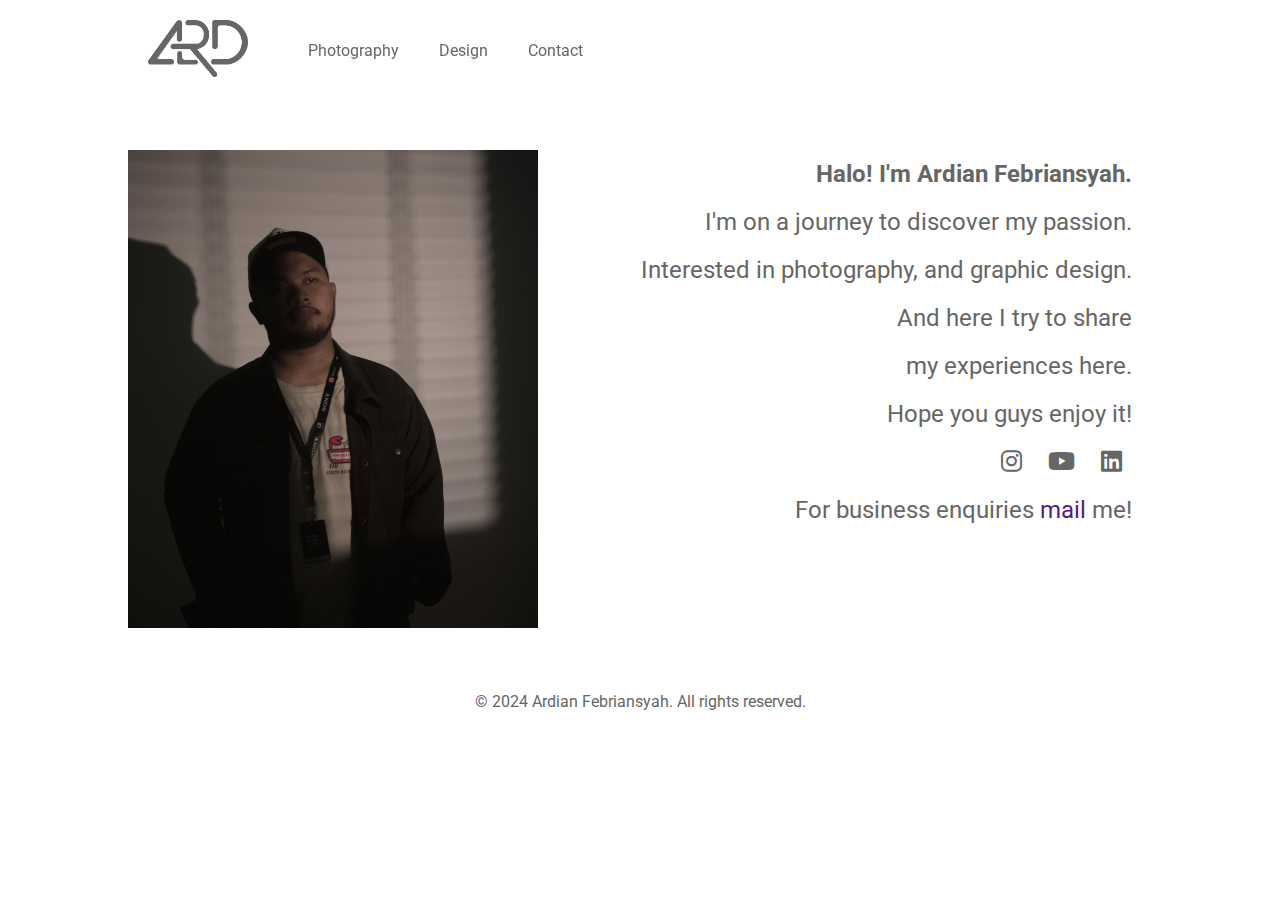
<file: index.html>
<!DOCTYPE html>
<html lang="en">
<head>
    <meta charset="UTF-8">
    <meta name="viewport" content="width=device-width, initial-scale=1.0">
    <meta http-equiv="X-UA-Compatible" content="ie=edge">
    <title>Febriansyah Ardian</title>
    <link rel="stylesheet" href="style.css">
    <link rel="preconnect" href="https://fonts.googleapis.com">
    <link rel="preconnect" href="https://fonts.gstatic.com" crossorigin>
    <link href="https://fonts.googleapis.com/css2?family=Roboto:ital,wght@0,100;0,300;0,400;0,500;0,700;0,900;1,100;1,300;1,400;1,500;1,700;1,900&display=swap" rel="stylesheet">
    <link rel="stylesheet" href="https://cdnjs.cloudflare.com/ajax/libs/font-awesome/6.0.0-beta3/css/all.min.css"> <!-- buat logo sosmed -->


</head>


<body>
    <!-- Header -->
    <header>
        <div class="container">
                
            <nav>
                <ul>
                    <li><a href=""><img src="img/ardy.png" class="ard"></a></li>
                    <li><a href="photography.html">Photography</a></li>
                    <li><a href="#">Design</a></li>
                    <li><a href="#">Contact</a></li>
                </ul>
            </nav>
        </div>
    </header>

    <!-- Hero Section -->
    <section class="hero">
        <div class="container">
            <div class="hero-content">
                <img src="img/image.jpg" class="">
                
            </div>

            <!-- Hi Form -->
            <div class="form-container">
                
                <p><b>Halo! I'm Ardian Febriansyah.</b></p>
                    <p>I'm on a journey to discover my passion.</p>
                    <p>Interested in photography, and graphic design.</p>
                    <p>And here I try to share</p>
                    <p>my experiences here.</p>
                    <p>Hope you guys enjoy it!</p>
                    <p>
                        <a href="https://www.instagram.com" class="instagram" target="_blank">
                            <i class="fab fa-instagram"></i>
                        </a>
                        <a href="https://www.youtube.com" class="youtube" target="_blank">
                            <i class="fab fa-youtube"></i>
                        </a>
                        <a href="https://www.linkedin.com" class="linkedin" target="_blank">
                            <i class="fab fa-linkedin"></i>
                        </a>
                    </p>

                    <p>For business enquiries <a href="">mail</a> me!</p>
            </div>
        </div>
    </section>

    <footer>
            &copy; 2024 Ardian Febriansyah. All rights reserved.
    </footer>

<script src="script.js"></script>
</body>
</html>
</file>
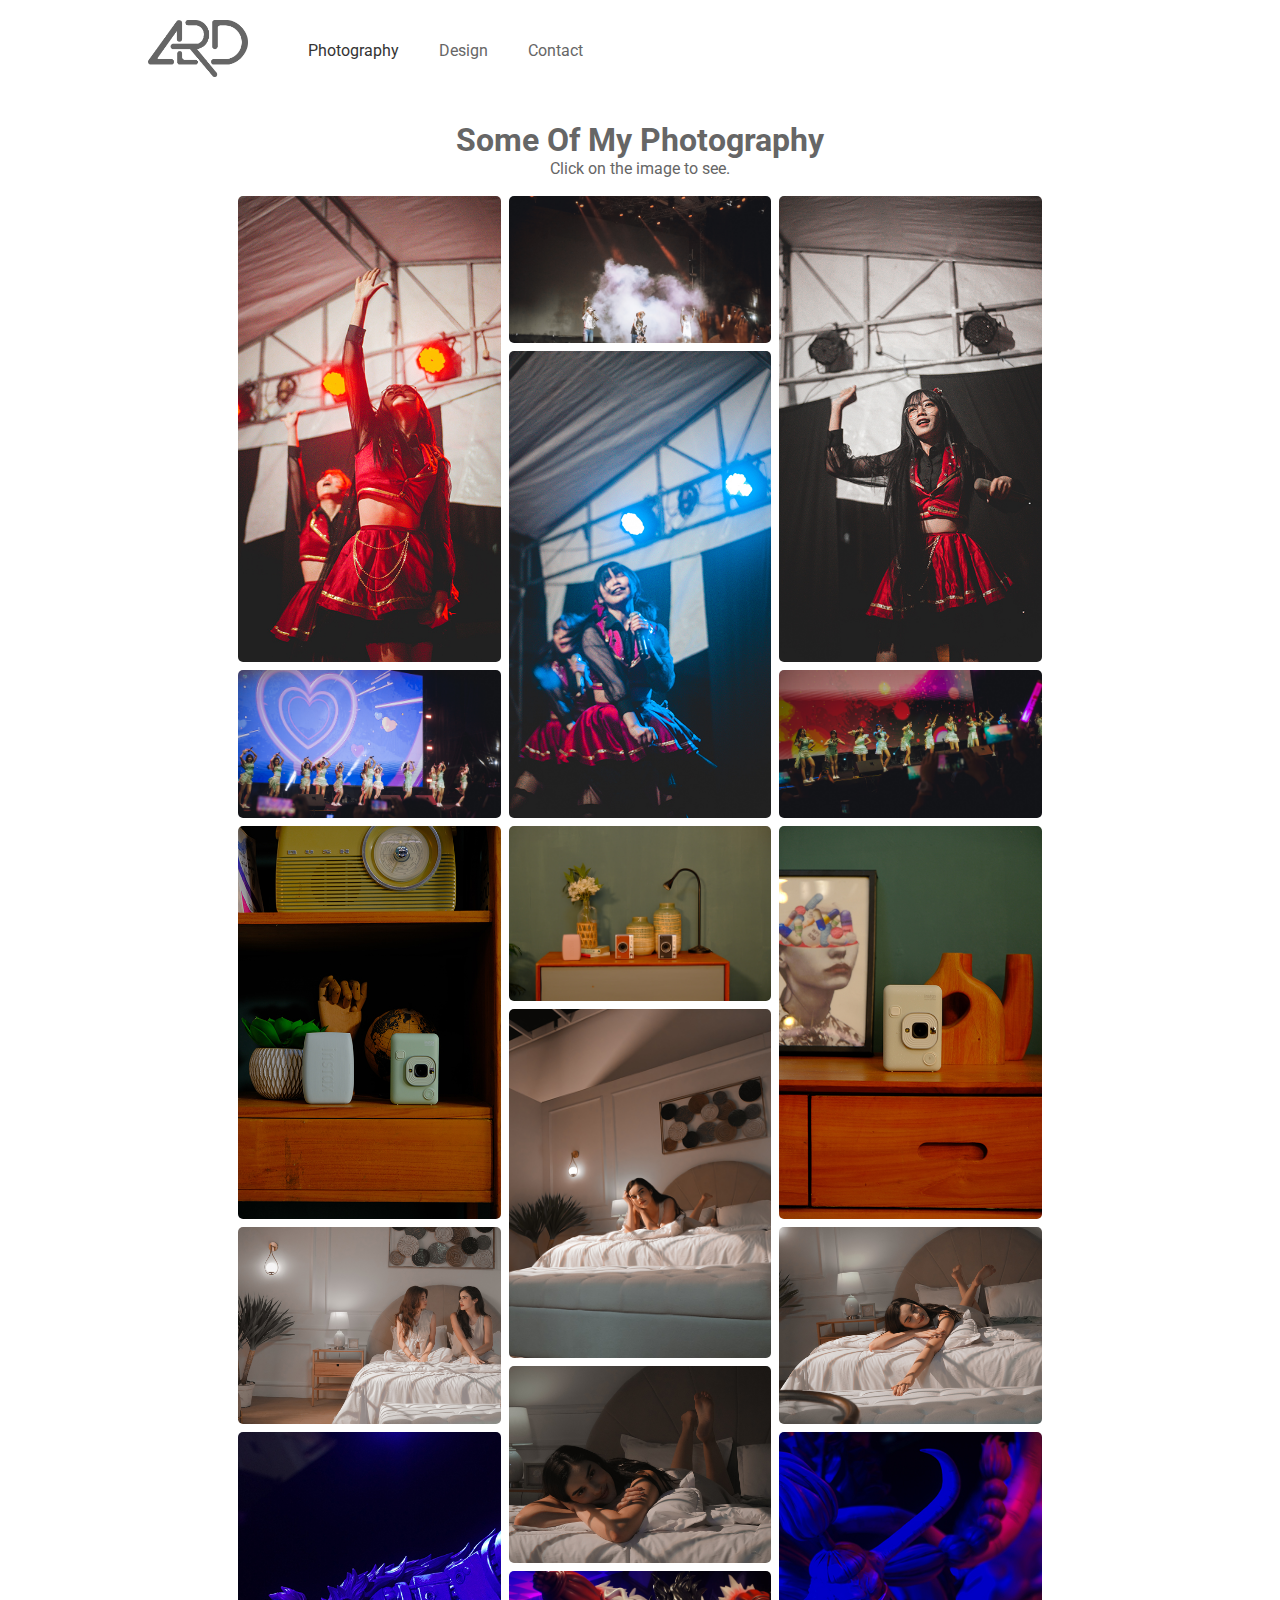
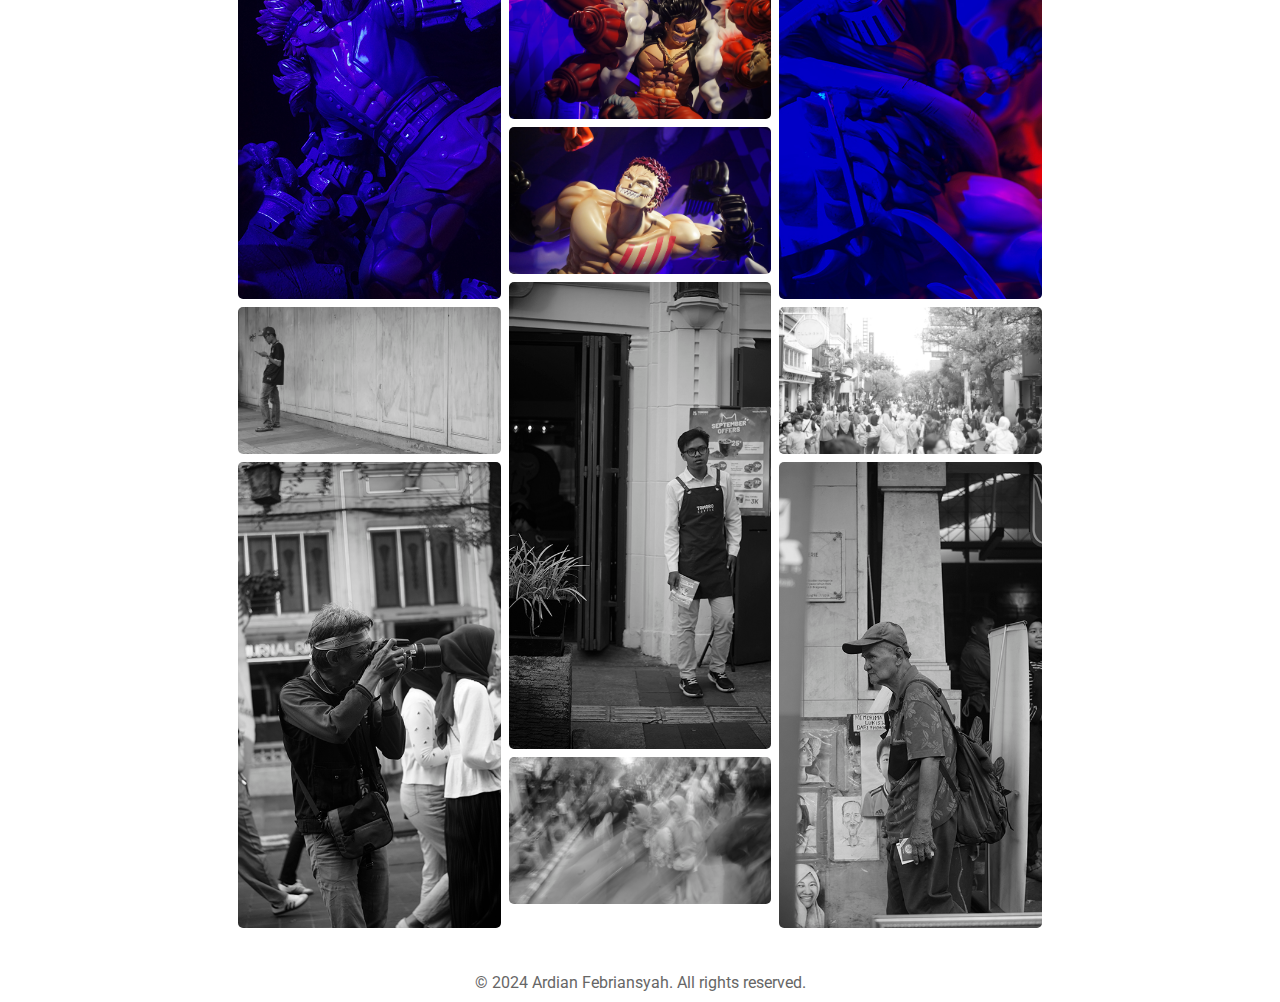
<file: photography.html>
<!DOCTYPE html>
<html lang="en">
<head>
    <meta charset="UTF-8">
    <meta name="viewport" content="width=device-width, initial-scale=1.0">
    <meta http-equiv="X-UA-Compatible" content="ie=edge">
    <title>Photography</title>
    <link rel="stylesheet" href="styleph.css">
    <link rel="preconnect" href="https://fonts.googleapis.com">
    <link rel="preconnect" href="https://fonts.gstatic.com" crossorigin>
    <link href="https://fonts.googleapis.com/css2?family=Roboto:ital,wght@0,100;0,300;0,400;0,500;0,700;0,900;1,100;1,300;1,400;1,500;1,700;1,900&display=swap" rel="stylesheet">
    <link rel="stylesheet" href="https://cdnjs.cloudflare.com/ajax/libs/font-awesome/6.0.0-beta3/css/all.min.css"> <!-- buat logo sosmed -->


</head>


<body>
    <!-- Header -->
    <header>
        <div class="container">
                
            <nav>
                <ul>
                    <li><a href="index.html"><img src="img/ardy.png" class="ard"></a></li>
                    <li><a href="photography.html" class="active">Photography</a></li>
                    <li><a href="#">Design</a></li>
                    <li><a href="#">Contact</a></li>
                </ul>
            </nav>
        </div>
    </header>

    <!-- Hero Section -->
    <section class="hero">
        <div class="container">
            <div class="hero-content">
                <div class="header" id="myHeader">
                  <h1>Some Of My Photography </h1>
                  <p>Click on the image to see.</p>
                 
                </div>

                <!-- Photo Grid -->
                <div class="row"> 
                  <div class="column">
                    <img class="myImages" id="myImg" src="img/1.jpg" style="width:100%">
                    <img class="myImages" id="myImg" src="img/29.jpg" style="width:100%">
                    <img class="myImages" id="myImg" src="img/4.jpg" style="width:100%">
                    <img class="myImages" id="myImg" src="img/22.jpg" style="width:100%">
                    <img class="myImages" id="myImg" src="img/16.jpg" style="width:100%">
                    <img class="myImages" id="myImg" src="img/106.jpg" style="width:100%">
                    <img class="myImages" id="myImg" src="img/28.jpg" style="width:100%">
                  </div>
                  <div class="column">
                    <img class="myImages" id="myImg" src="img/8.jpg" style="width:100%">
                    <img class="myImages" id="myImg" src="img/3.jpg" style="width:100%">
                    <img class="myImages" id="myImg" src="img/2.jpg" style="width:100%">
                    <img class="myImages" id="myImg" src="img/23.jpg" style="width:100%">
                    <img class="myImages" id="myImg" src="img/98.jpg" style="width:100%">
                    <img class="myImages" id="myImg" src="img/11.jpg" style="width:100%">
                    <img class="myImages" id="myImg" src="img/12.jpg" style="width:100%">
                    <img class="myImages" id="myImg" src="img/164.jpg" style="width:100%">
                    <img class="myImages" id="myImg" src="img/118.jpg" style="width:100%">
                  </div>  
                  <div class="column">
                    <img class="myImages" id="myImg" src="img/7.jpg" style="width:100%">
                    <img class="myImages" id="myImg" src="img/10.jpg" style="width:100%">
                    <img class="myImages" id="myImg" src="img/9.jpg" style="width:100%">
                    <img class="myImages" id="myImg" src="img/24.jpg" style="width:100%">
                    <img class="myImages" id="myImg" src="img/15.jpg" style="width:100%">
                    <img class="myImages" id="myImg" src="img/77.jpg" style="width:100%">
                    <img class="myImages" id="myImg" src="img/25.jpg" style="width:100%">
                  </div>
                  
                </div>

                

            </div>
        </div>

        <div id="myModal" class="modal">
                  <span class="close">&times;</span>
                  <img class="modal-content" id="img01">
        </div>

    </section>
    
    <footer>
            &copy; 2024 Ardian Febriansyah. All rights reserved.
    </footer>
<script type="text/javascript">

// Get the modal// create references to the modal...
var modal = document.getElementById('myModal');
// to all images -- note I'm using a class!
var images = document.getElementsByClassName('myImages');
// the image in the modal
var modalImg = document.getElementById("img01");

// Go through all of the images with our custom class
for (var i = 0; i < images.length; i++) {
  var img = images[i];
  // and attach our click listener for this image.
  img.onclick = function(evt) {
    modal.style.display = "block";
    modalImg.src = this.src;
    captionText.innerHTML = this.alt;
  }
}

var span = document.getElementsByClassName("close")[0];

span.onclick = function() {
  modal.style.display = "none";
}
</script>

</body>
</html>
</file>
<file: style.css>
/* Reset dasar untuk elemen */
* {
    margin: 0;
    padding: 0;
    box-sizing: border-box;
}

/*roboto*/
    .roboto-thin {
  font-family: "Roboto", sans-serif;
  font-weight: 100;
  font-style: normal;
    }

    .roboto-light {
      font-family: "Roboto", sans-serif;
      font-weight: 300;
      font-style: normal;
    }

    .roboto-regular {
      font-family: "Roboto", sans-serif;
      font-weight: 400;
      font-style: normal;
    }

    .roboto-medium {
      font-family: "Roboto", sans-serif;
      font-weight: 500;
      font-style: normal;
    }

    .roboto-bold {
      font-family: "Roboto", sans-serif;
      font-weight: 700;
      font-style: normal;
    }

    .roboto-black {
      font-family: "Roboto", sans-serif;
      font-weight: 900;
      font-style: normal;
    }

    .roboto-thin-italic {
      font-family: "Roboto", sans-serif;
      font-weight: 100;
      font-style: italic;
    }

    .roboto-light-italic {
      font-family: "Roboto", sans-serif;
      font-weight: 300;
      font-style: italic;
    }

    .roboto-regular-italic {
      font-family: "Roboto", sans-serif;
      font-weight: 400;
      font-style: italic;
    }

    .roboto-medium-italic {
      font-family: "Roboto", sans-serif;
      font-weight: 500;
      font-style: italic;
    }

    .roboto-bold-italic {
      font-family: "Roboto", sans-serif;
      font-weight: 700;
      font-style: italic;
    }

    .roboto-black-italic {
      font-family: "Roboto", sans-serif;
      font-weight: 900;
      font-style: italic;
    }


body {
    font-family: 'roboto';
    background-color: #ffffff;
    color: #666;
    animation-name: fade;
    animation-duration: 2s; 
    animation-fill-mode: forwards;
}

.container {
    width: 80%;
    margin: 0 auto;
    display: flex; /* Menyusun elemen-elemen di dalam container secara horizontal */
    justify-content: space-between;
}
a  {
    text-decoration: none;
}

header {
    display: flex;
    justify-content: space-between;
    padding: 20px 0;
    transition: background-color 0.3s ease, box-shadow 0.3s ease;
    position: fixed; /* Menjadikan header fixed saat scroll */
    top: 0;
    left: 0;
    width: 100%;
    z-index: 1000;
    align-items: center;

}
header.sticky{
    background-color: white;
    box-shadow: 0px 4px 10px rgba(0, 0, 0, 0.1); /* Tambah bayangan */
}

.ard {
    width:100px;
    margin-right: 20px;
}
nav ul {
    list-style: none;
    display: flex;
    gap: 40px;
    padding: 0 20px;
    align-items: center;
}

nav ul li a {
    text-decoration: none;
    color: #666;
    font-size: 16px;
    transition: color 0.3s;
}

nav ul li a:hover {
    color: #333;
}

.hero {
    display: flex;
    justify-content: space-between;
    align-items: center;
    padding: 50px 0;
    margin-top: 100px; /*Biar ga ketutup header*/
}

.hero-content {
    max-width:40%;
}

.hero-content img {
    max-width:100%;

}
.form-container {
    background-color: #fff;
    padding: 0px 10px;
    border-radius: 10px;
}

.form-container p {
    display: block;
    color: #666;
    width: 100%;
    padding: 10px;
    font-size: 24px;
    text-align: right;
}
 .instagram,.youtube,.linkedin {
    color: #666;
    padding: 0 10px;
    background-color: #ffffff; /* Warna latar belakang Instagram */
    transition: color 0.3s ease;
}

.linkedin:hover{
    color: #168fba;
}
.youtube:hover{
    color: #ff0000;
}
.instagram:hover{
    color: #fa8072;
}


/*Transition*/
    
        @-webkit-keyframes fade {
          0%   { opacity: 0; }
          100% { opacity: 1; }
        }
        @-moz-keyframes fade {
          0%   { opacity: 0; }
          100% { opacity: 1; }
        }
        @-o-keyframes fade {
          0%   { opacity: 0; }
          100% { opacity: 1; }
        }
        @keyframes fade {
          0%   { opacity: 0; }
          100% { opacity: 1; }
        }



footer {
    background-color: white;
    text-align: center; /* Mengatur teks agar berada di tengah */
    padding: 10px; /* Padding di dalam footer */         
    position: relative; /* Mengatur posisi */
    bottom: 0; /* Mengatur agar footer berada di bagian bawah */
    width: 100%; /* Lebar footer 100% */
}


@media (max-width: 768px) {
  .container {
      flex-direction: column;
      width: 90%;
      padding: 0 10px;
  }

  nav ul {
      flex-direction: row;
      gap: 2px;
      justify-content: center;
  }

  nav ul li a {
      font-size: 14px;
      padding: 5px 5px;
  }

  .hero {
      flex-direction: column;
      padding: 30px 0;
      margin-top: 80px;
  }

  .hero-content {
      max-width: 100%;
      text-align: center;
      margin-bottom: 30px;
  }

  .form-container {
      padding: 20px 15px;
      text-align: center;
      margin-bottom: 40px;
  }

  .form-container p {
      font-size: 18px;
      text-align: center;
  }

  .ard {
      width: 80px;
      margin-bottom: 10px;
  }

  footer {
      font-size: 14px;
      padding: 15px 10px;
  }
}
</file>
<file: styleph.css>
/* Reset dasar untuk elemen */
* {
    margin: 0;
    padding: 0;
    box-sizing: border-box;
}

/*roboto*/
    .roboto-thin {
  font-family: "Roboto", sans-serif;
  font-weight: 100;
  font-style: normal;
    }

    .roboto-light {
      font-family: "Roboto", sans-serif;
      font-weight: 300;
      font-style: normal;
    }

    .roboto-regular {
      font-family: "Roboto", sans-serif;
      font-weight: 400;
      font-style: normal;
    }

    .roboto-medium {
      font-family: "Roboto", sans-serif;
      font-weight: 500;
      font-style: normal;
    }

    .roboto-bold {
      font-family: "Roboto", sans-serif;
      font-weight: 700;
      font-style: normal;
    }

    .roboto-black {
      font-family: "Roboto", sans-serif;
      font-weight: 900;
      font-style: normal;
    }

    .roboto-thin-italic {
      font-family: "Roboto", sans-serif;
      font-weight: 100;
      font-style: italic;
    }

    .roboto-light-italic {
      font-family: "Roboto", sans-serif;
      font-weight: 300;
      font-style: italic;
    }

    .roboto-regular-italic {
      font-family: "Roboto", sans-serif;
      font-weight: 400;
      font-style: italic;
    }

    .roboto-medium-italic {
      font-family: "Roboto", sans-serif;
      font-weight: 500;
      font-style: italic;
    }

    .roboto-bold-italic {
      font-family: "Roboto", sans-serif;
      font-weight: 700;
      font-style: italic;
    }

    .roboto-black-italic {
      font-family: "Roboto", sans-serif;
      font-weight: 900;
      font-style: italic;
    }


body {
    font-family: 'roboto';
    background-color: #ffffff;
    color: #666;
    animation-name: fade;
    animation-duration: 3s; 
    animation-fill-mode: forwards;

}

.container {
    width: 80%;
    margin: 0 auto;
    display: flex; /* Menyusun elemen-elemen di dalam container secara horizontal */
    justify-content: space-between;
}
a  {
    text-decoration: none;
}

header {
    display: flex;
    justify-content: space-between;
    padding: 20px 0;
    transition: background-color 0.3s ease, box-shadow 0.3s ease;
    top: 0;
    left: 0;
    width: 100%;
    align-items: center;
}
header.sticky{
    background-color: white;
    box-shadow: 0px 4px 10px rgba(0, 0, 0, 0.1); /* Tambah bayangan */
}

.ard {
    width:100px;
    margin-right: 20px;
}
nav ul {
    list-style: none;
    display: flex;
    gap: 40px;
    padding: 0 20px;
    align-items: center;
}

nav ul li a {
    text-decoration: none;
    color: #666;
    font-size: 16px;
    transition: color 0.3s;
}
.active{
    color: #333;
}
nav ul li a:hover {
    color: #333;
}
.hero{
    padding: 10px 0 20px 0;
}
.hero-content {  /*kiri*/
    margin: 0 auto;
    max-width:80%;
    padding: 0 0 15px 0;

}
footer {
    background-color: white;
    text-align: center; /* Mengatur teks agar berada di tengah */
    padding: 10px; /* Padding di dalam footer */         
    position: relative; /* Mengatur posisi */
    bottom: 0; /* Mengatur agar footer berada di bagian bawah */
    width: 100%; /* Lebar footer 100% */
}


/*Style Galler y*/
    .header {
      text-align: center;
      padding: 10px;
    }

    .row {
      display: -ms-flexbox; /* IE 10 */
      display: flex;
      -ms-flex-wrap: wrap; /* IE 10 */
      flex-wrap: wrap;
      padding: 0 4px;
    }

    /* Create two equal columns that sits next to each other */
    .column {
      -ms-flex: 30%; /* IE 10 */
      flex: 30%;
      padding: 0 4px;
    }

    .column img {
      margin-top: 8px;
      vertical-align: middle;
      transition: 0.3s;
    }
    .column img:hover{
        animation-name: scale;
         animation-duration: .5s; 
         animation-fill-mode: forwards;
    }
    /* Style the buttons */
    .btn {
      border: none;
      outline: none;
      padding: 10px 16px;
      background-color: #f1f1f1;
      cursor: pointer;
      font-size: 18px;
    }

    .btn:hover {
      background-color: #ddd;
    }

    .btn.active {
      background-color: #666;
      color: white;
    }

/*Modal*/

    #myImg {
      border-radius: 5px;
      cursor: pointer;
      transition: 0.3s;
    }

    #myImg:hover {
      opacity: 0.7;

    }

    .modal {
      display: none;
      /* Hidden by default */
      position: fixed;
      /* Stay in place */
      z-index: 1;
      /* Sit on top */
      padding-top: 20px;
      /* Location of the box */
      left: 0;
      top: 0;
      width: 100%;
      /* Full width */
      height: 100%;
      overflow: auto;
      /* Enable scroll if needed */
      background-color: rgb(0, 0, 0);
      /* Fallback color */
      background-color: rgba(0, 0, 0, 0.9);
      /* Black w/ opacity */
    }

    .modal-content {
      margin: auto;
      display: block;
      max-height: 110%;
      padding: 10px 0;
    }

    #caption {
      margin: auto;
      display: block;
      width: 80%;
      max-width: 700px;
      text-align: center;
      color: #ccc;
      padding: 10px 0;
      height: 150px;
    }

    .modal-content,
    #caption {
      animation-name: zoom;
      animation-duration: 0.6s;
    }

    @keyframes zoom {
      from {
        transform: scale(0)
      }
      to {
        transform: scale(1)
      }
    }

    .close {
    position: absolute;
    top: 15px;
    right: 35px;
    position: fixed;
    color: #f1f1f1;
    font-size: 40px;
    font-weight: bold;
    transition: 0.3s;
    display: flex;
    justify-content: flex-end;
    padding: 0 50px 0 0;
    }

    .close:hover,
    .close:focus {
      color: #bbb;
      text-decoration: none;
      cursor: pointer;
    }

    @media only screen and (max-width: 700px) {
      .modal-content {
        width: 100%;
      }
    }








/*Transition*/
    
        @-webkit-keyframes fade {
          0%   { opacity: 0; }
          100% { opacity: 1; }
        }
        @-moz-keyframes fade {
          0%   { opacity: 0; }
          100% { opacity: 1; }
        }
        @-o-keyframes fade {
          0%   { opacity: 0; }
          100% { opacity: 1; }
        }
        @keyframes fade {
          0%   { opacity: 0; }
          100% { opacity: 1; }
        }


        @-webkit-keyframes scale {
          0%   { transform: scale(1,1,1,1); }
          100% { transform: scale(1.03,1.03); }
        }
        @-moz-keyframes scale {
          0%   { transform: scale(1,1,1,1); }
          100% { transform: scale(1.03,1.03); }
        }
        @-o-keyframes scale {
          0%   { transform: scale(1,1,1,1); }
          100% { transform: scale(1.03,1.03); }
        }
        @keyframes scale {
          0%   { transform: scale(1,1,1,1); }
          100% { transform: scale(1.03,1.03); }
        }


        @media (max-width: 768px) {
          .container {
              flex-direction: column;
              width: 90%;
              padding: 0 10px;
          }
        
          nav ul {
              flex-direction: row;
              gap: 2px;
              justify-content: center;
          }
        
          nav ul li a {
              font-size: 14px;
              padding: 5px 5px;
          }
        
          .hero {
              flex-direction: column;
          }
        
          .hero-content {
              max-width: 100%;
              text-align: center;
              margin-bottom: 30px;
          }
        
          .form-container {
              padding: 20px 15px;
              text-align: center;
              margin-bottom: 40px;
          }
        
          .form-container p {
              font-size: 18px;
              text-align: center;
          }
        
          .ard {
              width: 80px;
              margin-bottom: 10px;
          }
        
          footer {
              font-size: 14px;
              padding: 15px 10px;
          }
        }
</file>
